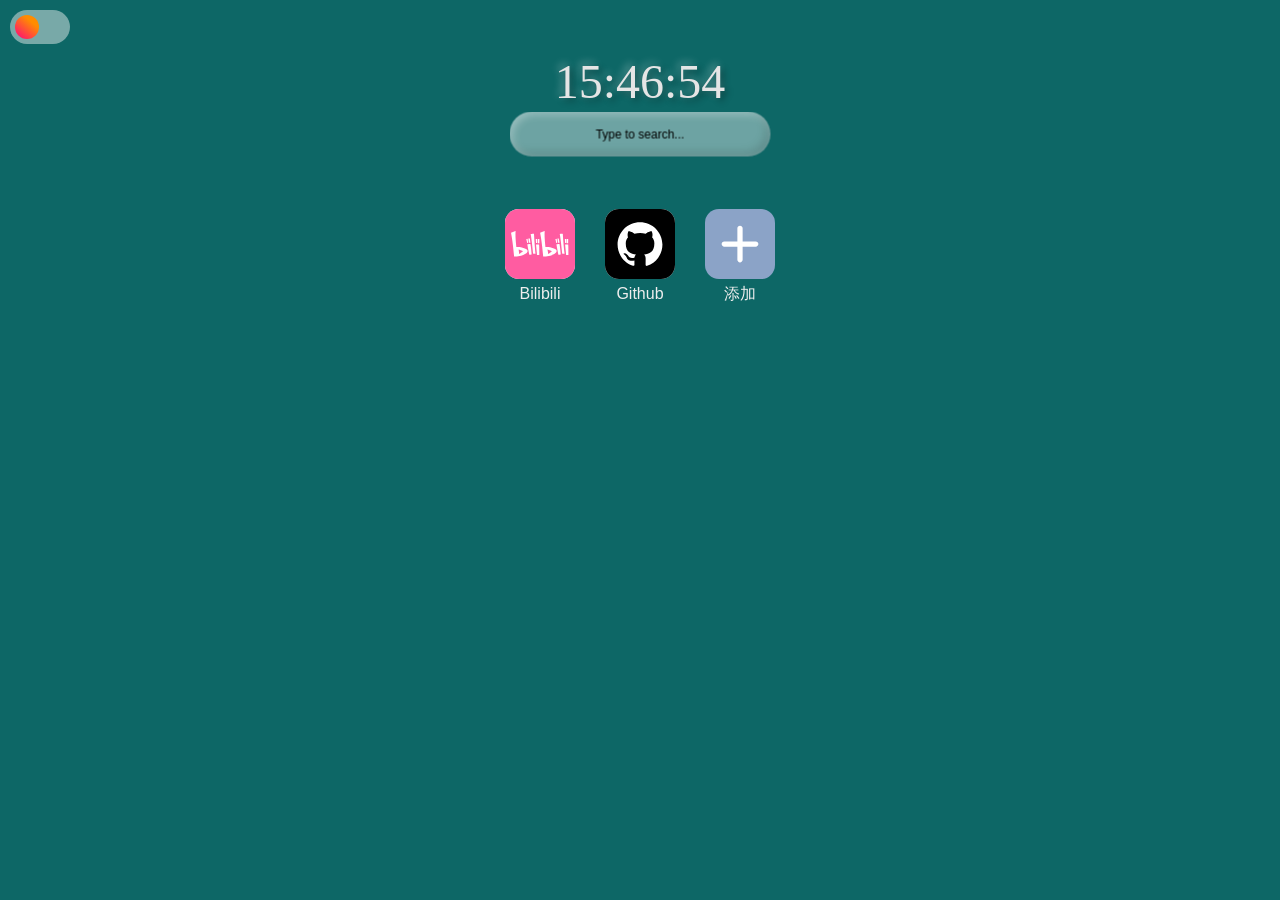
<file: index.html>
<!DOCTYPE html>
<html lang="zh-CN">
  <head>
    <meta charset="UTF-8" />
    <meta http-equiv="X-UA-Compatible" content="IE=edge" />
    <meta name="viewport" content="width=device-width, initial-scale=1.0" />
    <meta name="description" content="银杏起始页，一个简洁的浏览器起始页。" />
    <title>银杏起始页</title>
    <link rel="shortcut icon" href="logo.png" type="image/x-icon" />
    <link rel="icon" href="logo.png" type="image/x-icon" />
    <link rel="stylesheet" href="index.css" />
    <link rel="stylesheet" href="./iconfont/iconfont.css" />
  </head>
  <body>
    <label class="switch">
      <input type="checkbox" title="Change the appearance" onchange="nightOrDay()" />
      <span class="slider"></span>
    </label>
    <time id="time" style="font-family: consolas">12 : 12</time>
    <div class="search-box">
      <button
        id="setSearchHref"
        onclick="showhrefB()"
        onblur="hrefB.style='transform: scale(0);'+ pos"
        aria-label="setSearchHref"
      >
        <i class="iconfont icon-bing" id="search-ico"></i>
      </button>
      <input
        type="text"
        id="search"
        placeholder="Type to search..."
        required
        autocomplete="off"
        disableautocomplete
        onfocus="this.placeholder='';"
        onblur="this.placeholder='Type to search...';"
      />
      <div class="search-btn" onclick="search()">
        <i class="iconfont icon-search1187938easyiconnet"></i>
      </div>
    </div>
    <div id="hrefbox" style="transform: scale(0)" class="menu">
      <button shref="https://www.bing.com/search?q=" class="href" onfocus="setSearchHref(this)">
        <i class="iconfont icon-bing"></i>
        <p>bing</p>
      </button>
      <button shref="https://www.google.com/search?q=" class="href" onfocus="setSearchHref(this)">
        <i class="iconfont icon-google"></i>
        <p>google</p>
      </button>
      <button
        shref="https://www.baidu.com/s?ie=utf-8&word="
        class="href"
        onfocus="setSearchHref(this)"
      >
        <i class="iconfont icon-baidu"></i>
        <p>baidu</p>
      </button>
    </div>
    <div id="tilesRightMenu" class="menu" style="display: none">
      <button onclick="delTile()">
        <?xml version="1.0" standalone="no"?><!DOCTYPE svg PUBLIC "-//W3C//DTD SVG 1.1//EN" "http://www.w3.org/Graphics/SVG/1.1/DTD/svg11.dtd">
        <svg
          t="1657889389447"
          class="icon"
          viewBox="0 0 1024 1024"
          version="1.1"
          xmlns="http://www.w3.org/2000/svg"
          p-id="2262"
          xmlns:xlink="http://www.w3.org/1999/xlink"
          width="200"
          height="200"
        >
          <defs><style type="text/css"></style></defs>
          <path
            d="M768 384c-19.2 0-32 12.8-32 32l0 377.6c0 25.6-19.2 38.4-38.4 38.4L326.4 832c-25.6 0-38.4-19.2-38.4-38.4L288 416C288 396.8 275.2 384 256 384S224 396.8 224 416l0 377.6c0 57.6 44.8 102.4 102.4 102.4l364.8 0c57.6 0 102.4-44.8 102.4-102.4L793.6 416C800 396.8 787.2 384 768 384z"
            p-id="2263"
          ></path>
          <path
            d="M460.8 736l0-320C460.8 396.8 448 384 435.2 384S396.8 396.8 396.8 416l0 320c0 19.2 12.8 32 32 32S460.8 755.2 460.8 736z"
            p-id="2264"
          ></path>
          <path
            d="M627.2 736l0-320C627.2 396.8 608 384 588.8 384S563.2 396.8 563.2 416l0 320C563.2 755.2 576 768 588.8 768S627.2 755.2 627.2 736z"
            p-id="2265"
          ></path>
          <path
            d="M832 256l-160 0L672 211.2C672 166.4 633.6 128 588.8 128L435.2 128C390.4 128 352 166.4 352 211.2L352 256 192 256C172.8 256 160 268.8 160 288S172.8 320 192 320l640 0c19.2 0 32-12.8 32-32S851.2 256 832 256zM416 211.2C416 198.4 422.4 192 435.2 192l153.6 0c12.8 0 19.2 6.4 19.2 19.2L608 256l-192 0L416 211.2z"
            p-id="2266"
          ></path>
        </svg>
        <p>删除</p>
      </button>
    </div>
    <div class="tiles">
      <div class="tile">
        <a href="https://www.bilibili.com/" target="_blank" aria-label="Bilibili">
          <img src="./imgs/bilibili.svg" alt="" class="loges" />
        </a>
        <p class="f16 ceeeeee">Bilibili</p>
      </div>
      <div class="tile">
        <a href="https://www.github.com/" target="_blank" aria-label="Github">
          <img src="./imgs/github.svg" alt="" class="loges" />
        </a>
        <p class="f16 ceeeeee">Github</p>
      </div>
      <div class="tile" add="add">
        <a id="AddTiles" href="#">
          <img src="./imgs/add.svg" alt="添加" class="loges" />
        </a>
        <p class="f16 ceeeeee">添加</p>
        <div id="full"></div>
        <div id="newTileCard">
          <div>
            <p class="f24 add1">网址</p>
            <input
              type="text"
              id="tileHref"
              class="input"
              placeholder="https://"
              autocomplete="off"
            />
          </div>
          <div>
            <p class="f24 add1">图标</p>
            <div>
              <div class="logeDemoBox">
                <div id="logeDemo" class="text"><p class="f32">A</p></div>
                <input type="color" id="setLogeColor" />
                <div id="btnSLC"></div>
              </div>
              <p class="f16 add1">文字图标</p>
              <input
                type="text"
                id="textLoge"
                class="input"
                onblur="SetLogeDemoText()"
                autocomplete="off"
              />
            </div>
          </div>
          <div>
            <p class="f24 add1">名称</p>
            <input type="text" id="tileName" class="input" autocomplete="off" />
          </div>
          <div id="create" class="f24 fw500" onclick="addTile()">创建</div>
        </div>
      </div>
    </div>
  </body>
  <script src="./iconfont/iconfont.js"></script>
  <script src="index.js"></script>
</html>
</file>
<file: index.css>
* {
  margin: 0;
  padding: 0;
}

@font-face {
  font-family: "iconfont", "Microsoft Yahei";
  src: url("iconfont.ttf?t=1654263403269") format("truetype"),
    url("iconfont.svg?t=1654263403269#iconfont") format("svg");
  font-display: auto;
}

:root {
  --fonts-light: consolas, "Microsoft Yahei Light", "Microsoft Yahei", "PingFang SC",
    "Helvetica Neue", Helvetica, Tahoma, Arial, sans-serif;
  --timeColor: #e5e5e5;
  --searchColor: 255;
  --searchTaB: black;
  --libg: #66666611;
  --logeDemoColor: #000;
  --createColor: linear-gradient(10deg, #406eb8, #b1eaf4);
  --createHoverColor: linear-gradient(10deg, #21385d, #87acb3);
  --addColor: #1b1b1b;
}
body {
  display: flex;
  flex-direction: column;
  min-height: 100vh;
  font-family: var(--fonts-light);
  background-color: #0d6766;
  background-position: 50% 50%;
  transition: all 0.5s;
  overflow-x: hidden;
  overflow-y: auto;
}

body > * {
  margin: 0 auto;
}
/* From uiverse.io by @satyamchaudharydev */
/* The switch - the box around the slider */
.switch {
  /* --moon-mask: ; */
  margin: 10px;
  font-size: 17px;
  position: relative;
  display: inline-block;
  width: 3.5em;
  height: 2em;
}

/* Hide default HTML checkbox */
.switch input {
  opacity: 0;
  width: 0;
  height: 0;
}

/* The slider */
.slider {
  position: absolute;
  cursor: pointer;
  top: 0;
  left: 0;
  right: 0;
  bottom: 0;
  background-color: #f4f4f577;
  backdrop-filter: blur(2px);
  transition: 0.4s;
  border-radius: 30px;
}

.slider:before {
  position: absolute;
  content: "";
  height: 1.4em;
  width: 1.4em;
  border-radius: 20px;
  left: 0.3em;
  bottom: 0.3em;
  background: linear-gradient(40deg, #ff0080, #ff8c00 70%);
  transition: 0.4s;
}

input:checked + .slider {
  background-color: #30313677;
}

input:checked + .slider:before {
  backdrop-filter: blur(2px);
  transform: translateX(1.5em);
  background: transparent;
  box-shadow: inset -3px -2px 5px -2px #8983f7, inset -10px -5px 0 0 #a3dafb;
}

time {
  font-size: 3em;
  font-weight: 300;
  color: var(--timeColor);
  text-shadow: 3px 3px 7px #00000055, -3px -3px 8px #ffffff55;
}

.search-box {
  transform: scale(0.9);
  display: flex;
  justify-content: space-between;
  backdrop-filter: blur(5px);
  padding: 0 30px;
  background-color: rgba(var(--searchColor), var(--searchColor), var(--searchColor), 0.4);
  width: 230px;
  height: 50px;
  border-radius: 50px;
  transition: all 0.5s cubic-bezier(0.45, 0.05, 0.1, 1);
  box-shadow: inset -5px -5px 10px #00000022, inset 3px 3px 10px #ffffff55;
}

@media screen and (min-width: 450px) {
  .search-box:hover {
    width: 50vw;
  }

  .search-box:focus-within {
    width: 50vw;
  }
}

.search-box:hover {
  background-color: rgba(var(--searchColor), var(--searchColor), var(--searchColor), 0.5);
}

.search-box:focus-within {
  transform: scale(1);
  background-color: rgba(var(--searchColor), var(--searchColor), var(--searchColor), 0.9);
  backdrop-filter: blur(0);
}

#search,
#search:-internal-autofill-selected {
  font-family: inherit;
  flex: 1;
  margin: 0;
  text-align: center;
  border: 0;
  outline: none;
  background-color: transparent !important;
  color: var(--searchTaB) !important;
  -webkit-text-fill-color: var(--searchTaB);
}

.search-btn,
#setSearchHref {
  opacity: 0;
  border: 0;
  width: 50px;
  height: 50px;
  color: var(--searchTaB);
  background-color: transparent;
  margin: auto 0;
  background-size: cover;
  display: flex;
  justify-content: center;
  align-items: center;
}

.search-box:focus-within > .search-btn,
.search-box:focus-within > #setSearchHref {
  opacity: 1;
  cursor: pointer;
}

#hrefbox {
  position: fixed;
  transition: all 0.25s cubic-bezier(0.55, 0.05, 0.1, 1);
  border-radius: 10px;
}

.menu {
  grid-row-start: 5;
  overflow: hidden;
  display: flex;
  flex-direction: column;
  font-size: 1.3em;
  color: var(--searchTaB);
  background-color: rgba(var(--searchColor), var(--searchColor), var(--searchColor), 0.9);
  z-index: 1;
}

.menu button {
  color: var(--searchTaB);
  background-color: transparent;
  border: 0;
  padding: 10px;
  width: 100px;
  display: grid;
  grid-template-columns: 20px 10px 1fr;
  transition: 0.25s cubic-bezier(0.65, 0.05, 0.1, 1);
  user-select: none;
  -webkit-user-select: none;
  -moz-user-select: none;
}

.menu button:hover {
  background-color: var(--libg);
}

.menu button > :first-child {
  grid-column-start: 1;
  width: 100%;
  height: 100%;
  fill: var(--searchTaB);
}

.menu button p {
  grid-column-start: 3;
  text-align: left;
}

.tiles {
  margin-top: 20px;
  height: 100%;
  max-height: 500px;
  display: flex;
  flex-wrap: wrap;
  justify-content: center;
}

.tile {
  position: relative;
  display: grid;
  grid-template-rows: 70px 1fr;
  width: 70px;
  height: 100px;
  margin: 30px 15px 0;
  transition: all 0.25s cubic-bezier(0.55, 0.05, 0.1, 1);
}

.tile a {
  outline: none !important;
}

.tile .loges {
  width: 100%;
  height: 100%;
  border-radius: 20%;
}

.tile p {
  display: block;
  margin: auto;
}

#newTileCard {
  width: 300px;
  background-color: rgba(var(--searchColor), var(--searchColor), var(--searchColor), 0.8);
  border-radius: 30px;
  position: fixed;
  top: calc(50vh - 200px);
  left: calc(50vw - 150px);
  display: none;
  flex-direction: column;
  align-items: flex-start;
  justify-content: space-evenly;
  overflow: hidden;
  transition: opacity 0.5s;
}

#newTileCard > * {
  margin: 20px 40px;
}

.ceeeeee {
  color: #eeeeee;
}

.f16 {
  font-size: 16px;
}

.add2 {
  color: #747474;
}

.f24 {
  font-size: 24px;
}

.add1 {
  color: var(--addColor);
}

.f32 {
  font-size: 32px;
}

.f48 {
  font-size: 48px;
}

.fw800 {
  font-weight: 800;
}

.fw500 {
  font-weight: 500;
}

.input {
  width: 100%;
  background-color: transparent !important;
  border: none;
  outline: none;
  margin-left: -20px;
  font-size: 16px;
  padding: 0 20px;
  border-bottom: var(--searchTaB) solid 2px;
  text-align: start;
  color: var(--searchTaB);
}

.text {
  color: #fff;
  width: 70px;
  height: 70px;
  background: var(--logeDemoColor);
  border-radius: 20%;
  display: flex;
  align-items: center;
  justify-content: center;
  white-space: nowrap;
}

.logeDemoBox {
  display: flex;
  flex-direction: row;
  gap: 10px;
}

#setLogeColor,
#setLogeColor::-webkit-color-swatch {
  border: none;
  background: transparent;
  width: 0;
  height: 0;
}

#btnSLC {
  content: "";
  width: 30px;
  height: 30px;
  border-radius: 50%;
  background-image: url(./imgs/color.svg);
  background-color: transparent;
  color: transparent;
  background-size: cover;
  z-index: 1;
  cursor: pointer;
}

#create {
  color: #fff;
  margin: 0;
  width: 100%;
  height: 50px;
  background-image: var(--createColor);
  display: flex;
  align-items: center;
  justify-content: center;
}

#create:hover {
  color: #bbb;
  background-image: var(--createHoverColor);
}

#full {
  display: none;
  position: fixed;
  top: 0;
  left: 0;
  width: 100vw;
  height: 100vh;
  margin: 0 !important;
  border: 0;
  background-color: rgba(0, 0, 0, 0.4);
}

a {
  text-decoration: none;
}

#tilesRightMenu {
  position: fixed;
}
</file>
<file: iconfont/iconfont.css>
@font-face {
  font-family: "iconfont"; /* Project id 3529237 */
  src: url('iconfont.woff2?t=1658117363055') format('woff2'),
       url('iconfont.woff?t=1658117363055') format('woff'),
       url('iconfont.ttf?t=1658117363055') format('truetype');
}

.iconfont {
  font-family: "iconfont" !important;
  font-size: 16px;
  font-style: normal;
  -webkit-font-smoothing: antialiased;
  -moz-osx-font-smoothing: grayscale;
}

.icon-search1187938easyiconnet:before {
  content: "\e61d";
}

.icon-bing:before {
  content: "\e63f";
}

.icon-baidu:before {
  content: "\e66b";
}

.icon-google:before {
  content: "\e670";
}
</file>
